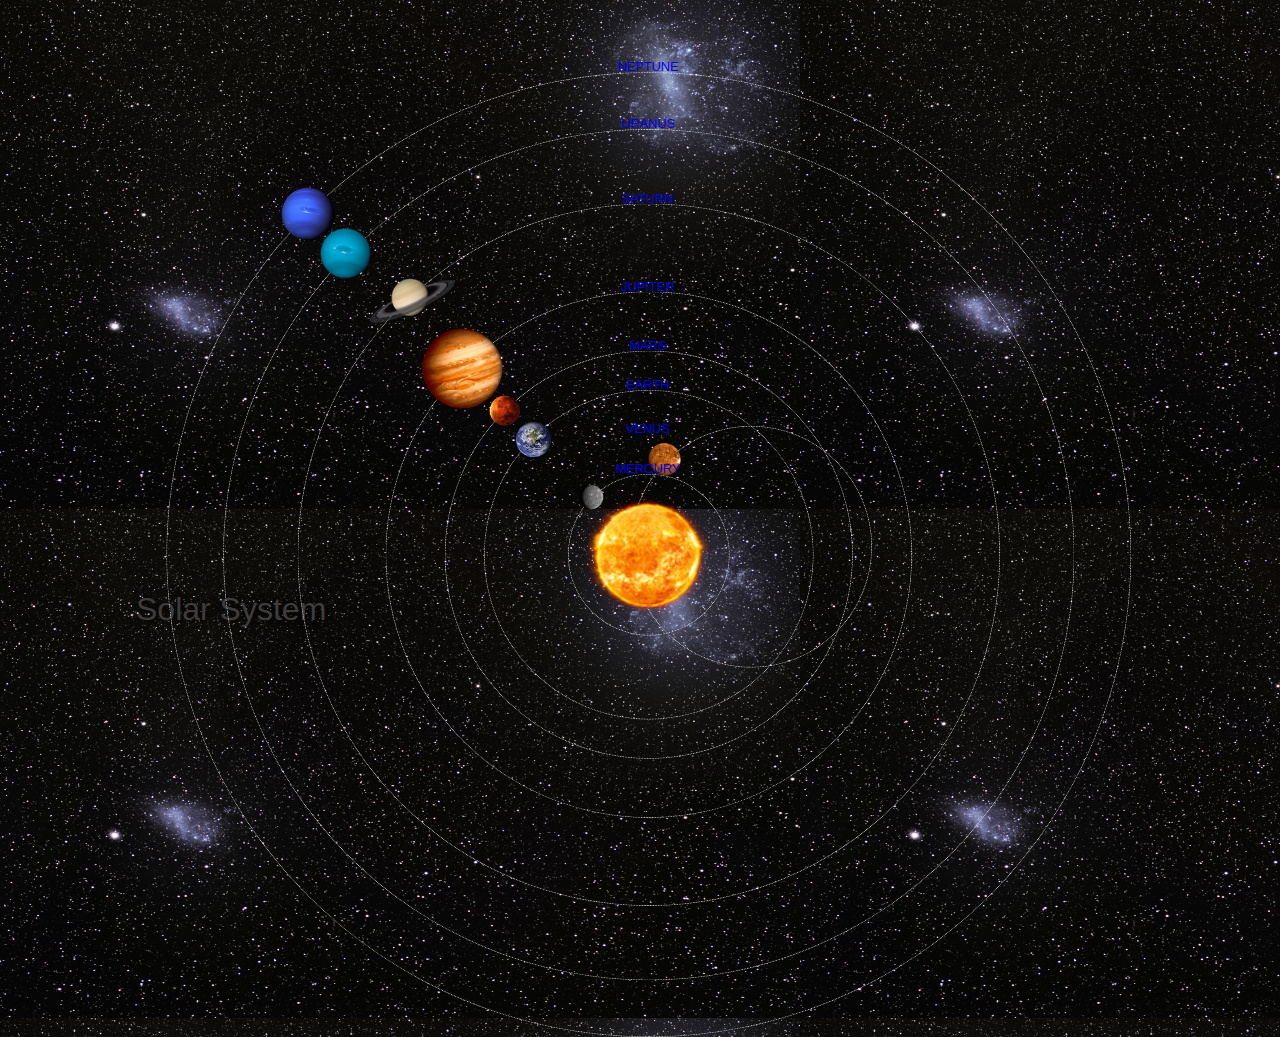
<file: index.html>
<!DOCTYPE html>
<html>
 <head>
     <title>Solar System</title>
     <link rel="stylesheet" href="style.css"/>

 </head>
 <body>
     <div id="container">
         <h1>Solar System</h1>
         <a href="sun.html"><img src="images/sun.png" id="sun"/></a>

         <div id="neptune-orbit">
        <a href="#"><img src="images/neptune.png" id="neptune"/></a>
         </div>
        <div id="neptune-label" class="label-box">
            <a href="neptune.html">NEPTUNE</a>
        </div>

        <div id="uranus-orbit">
            <a href="#"><img src="images/uranus.png" id="uranus"/></a>
             </div>
            <div id="uranus-label" class="label-box">
                <a href="uranus.html">URANUS</a>

        </div>

        <div id="saturn-orbit">
        <a href="#"><img src="images/saturn.png" id="saturn"/></a>
         </div>
        <div id="saturn-label" class="label-box">
            <a href="saturn.html">SATURN</a>
        </div>

 
    <div id="jupiter-orbit">
      <a href="#"><img src="images/jupiter.png" id="jupiter"/></a>
      </div>
      <div id="jupiter-label" class="label-box">
        <a href="jupiter.html">JUPITER</a>

    </div>

    <div id="mars-orbit">
    <a href="#"><img src="images/mars.png" id="mars"/></a>
    </div>
    <div id="mars-label" class="label-box">
      <a href="mars.html">MARS</a>

    </div>

    <div id="earth-orbit">
    <a href="#"><img src="images/earth.png" id="earth"/></a>
    </div>
    <div id="earth-label" class="label-box">
      <a href="earth.htm">EARTH</a>

    </div>

    <div id="venus-orbit">
    <a href="#"><img src="images/venus.png" id="venus"/></a>
    </div>
    <div id="venus-label" class="label-box">
      <a href="venus.html">VENUS</a>

    </div>

    <div id="mercury-orbit">
    <a href="#"><img src="images/mercury.png" id="mercury"/></a>
    </div>
    <div id="mercury-label" class="label-box">
    <a href="mercury.html">MERCURY</a>

    </div>
    </div>

    </body>

    </html>
</file>
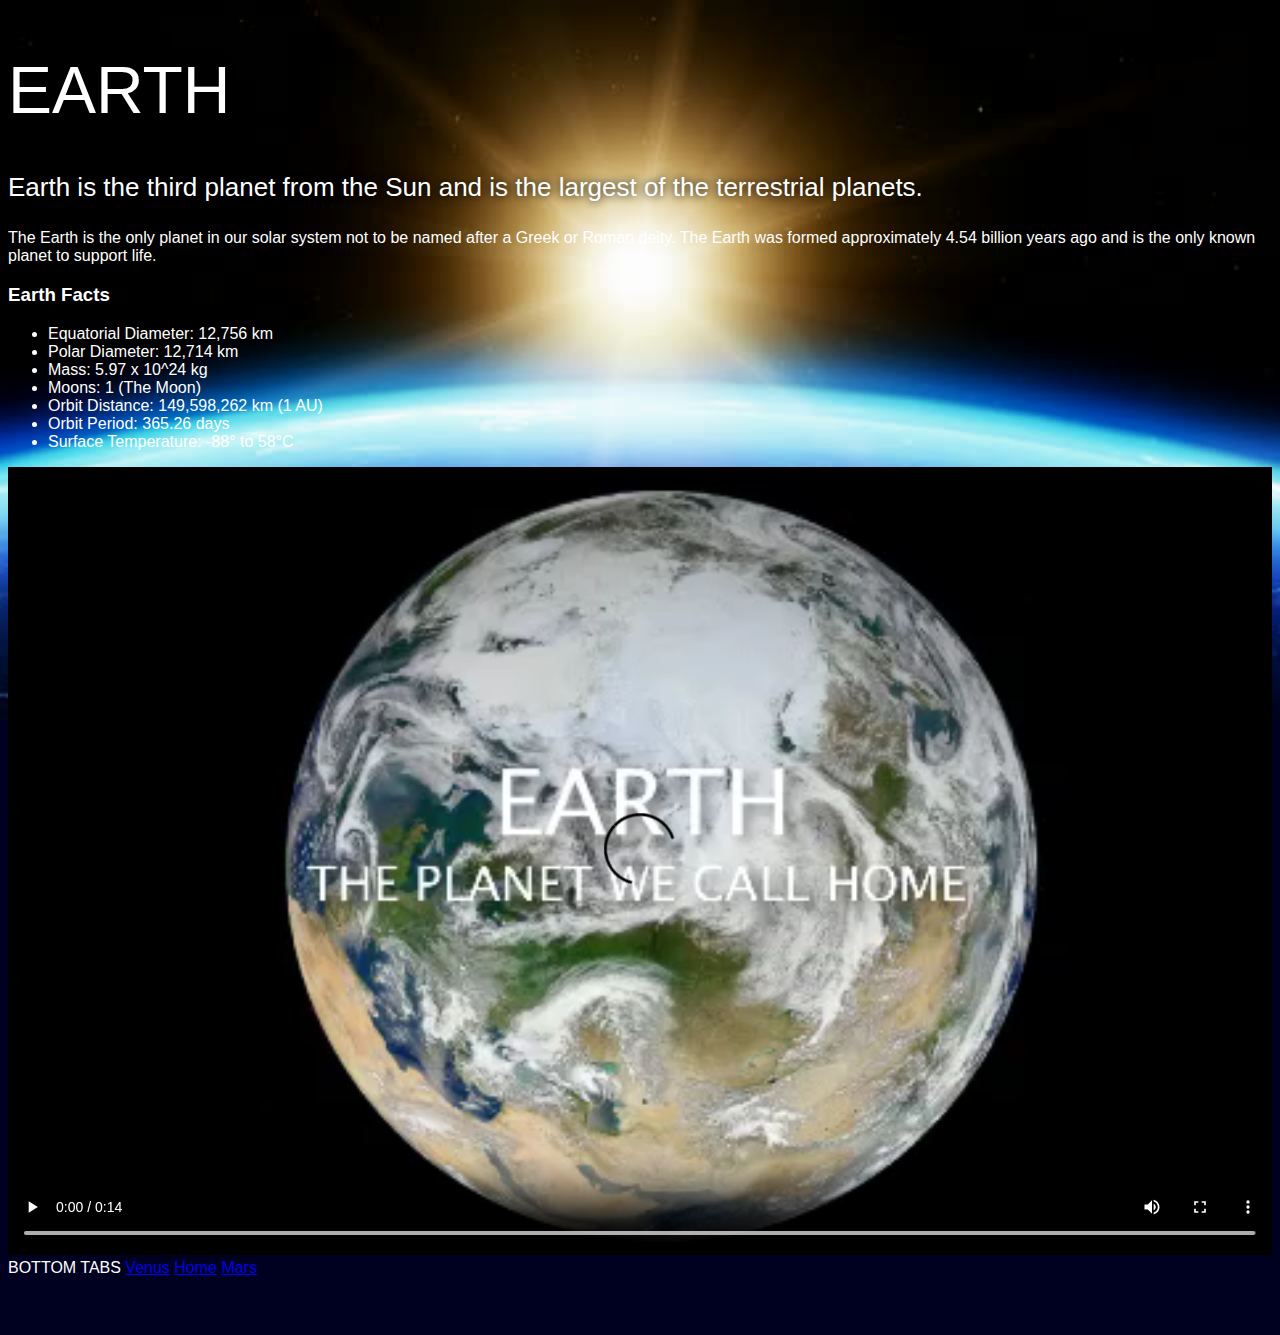
<file: earth.htm>
<!DOCTYPE html>
<html>
<head>
<title>Solar System</title>
<link rel="stylesheet" href="style-pages.css"/>

</head>
<body>

    <div id="main">
        <div id="content">

            <h1>Earth</h1>
                <p class="intro">
                    Earth is the third planet from the Sun and is the largest of the terrestrial planets. 
                </p>             

                <p>
                    The Earth is the only planet in our solar system not to be named after a Greek or Roman deity. The Earth was formed approximately 4.54 billion years ago and is the only known planet to support life.
                </p>

                <h3>Earth Facts</h3>
                <ul>
                    <li>Equatorial Diameter:	12,756 km</li>
                    <li>Polar Diameter:	12,714 km</li>
                    <li>Mass:	5.97 x 10^24 kg</li>
                    <li>Moons:	1 (The Moon)</li>
                    <li>Orbit Distance:	149,598,262 km (1 AU)</li>
                    <li>Orbit Period:	365.26 days</li>
                    <li>Surface Temperature:	-88&deg; to 58&deg;C</li>
                </ul>
                <video id="video" controls>
                    <source src="videos/videos/earth-video.mp4" type="video/mp4">
                </video>

BOTTOM TABS

<a href="venus.html">Venus</a>
<a href="index.html">Home</a>
<a href="mars.html">Mars</a>


</div>
</div>
</body>
</html>
</file>
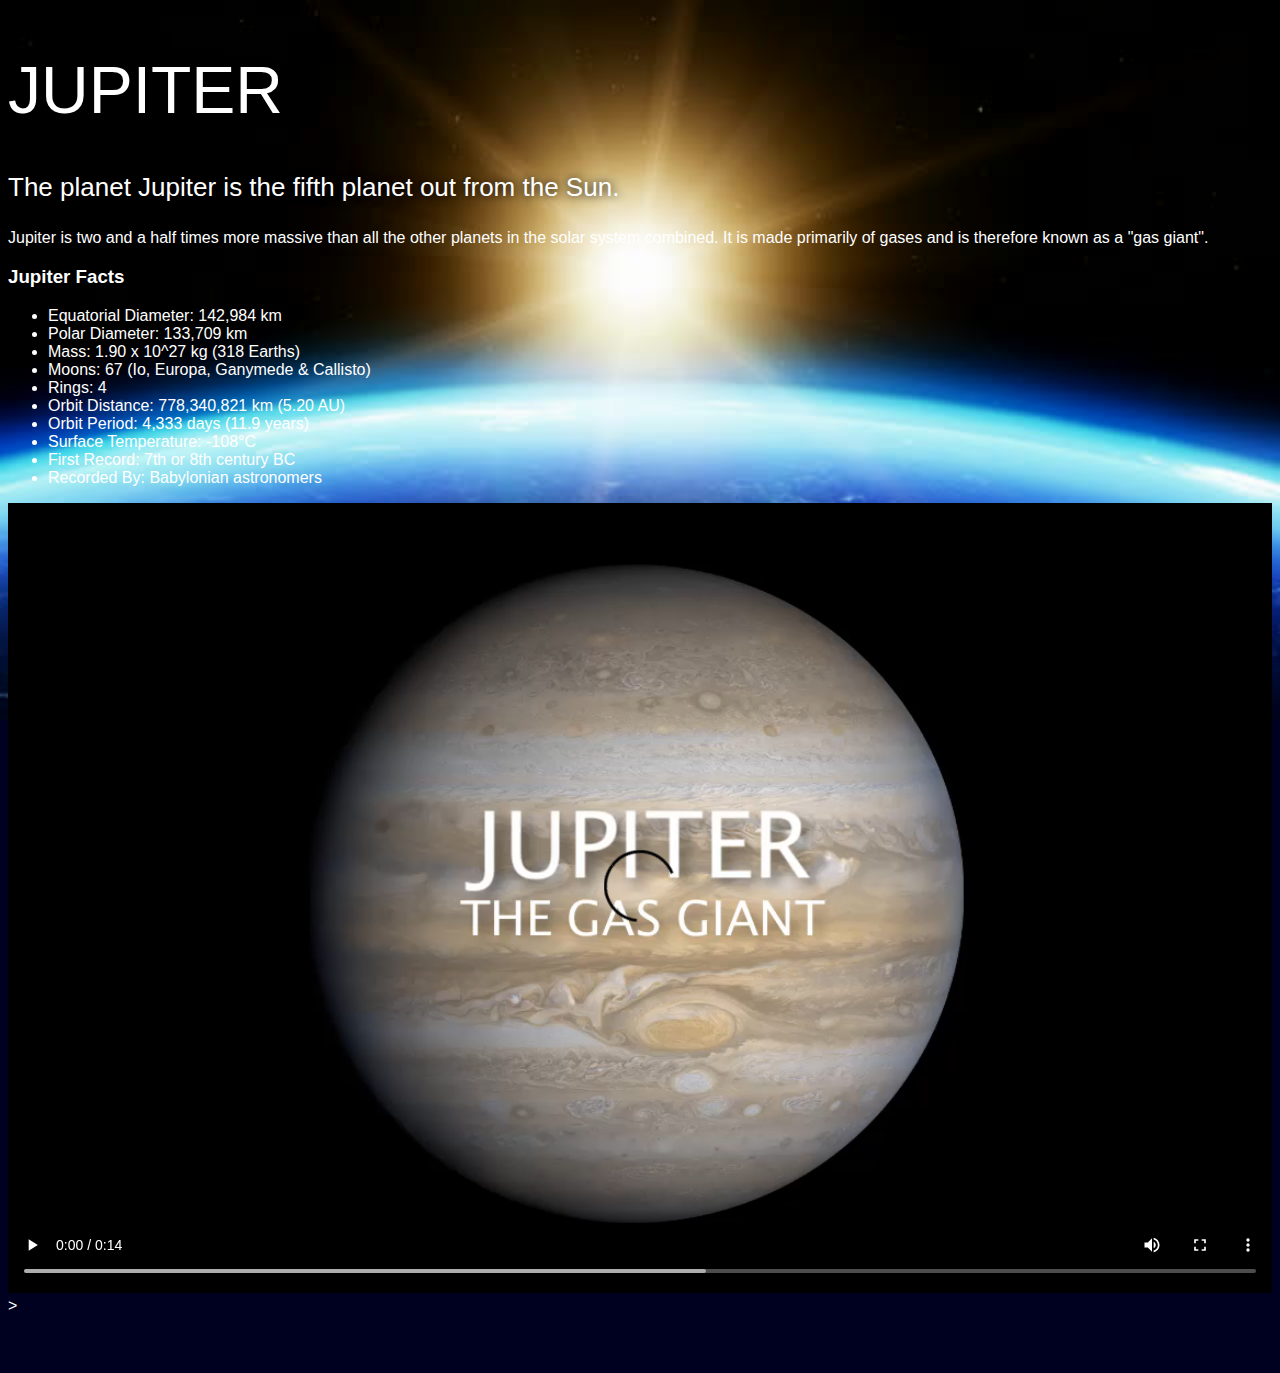
<file: jupiter.html>
<!DOCTYPE html>
<html>
<head>
<title>Solar System</title>
<link rel="stylesheet" href="style-pages.css"/>

</head>
<body>

    <div id="main">
        <div id="content">

            <h1>Jupiter</h1>
                <p class="intro">
                    The planet Jupiter is the fifth planet out from the Sun.
                </p>             

                <p>
                    Jupiter is two and a half times more massive than all the other planets in the solar system combined. It is made primarily of gases and is therefore known as a "gas giant".
                </p>

                <h3>Jupiter Facts</h3>
                <ul>
                    <li>Equatorial Diameter:	142,984 km</li>
                    <li>Polar Diameter:	133,709 km</li>
                    <li>Mass:	1.90 x 10^27 kg (318 Earths)</li>
                    <li>Moons:	67 (Io, Europa, Ganymede & Callisto)</li>
                    <li>Rings:	4</li>
                    <li>Orbit Distance:	778,340,821 km (5.20 AU)</li>
                    <li>Orbit Period:	4,333 days (11.9 years)</li>
                    <li>Surface Temperature:	-108&deg;C</li>
                    <li>First Record:	7th or 8th century BC</li>
                    <li>Recorded By:	Babylonian astronomers</li>
                </ul>
                <video id="video" controls>
                    <source src="videos/videos/jupiter-video.mp4" type="video/mp4">
                </video>



>

</div>
</div>
</body>
</html>
</file>
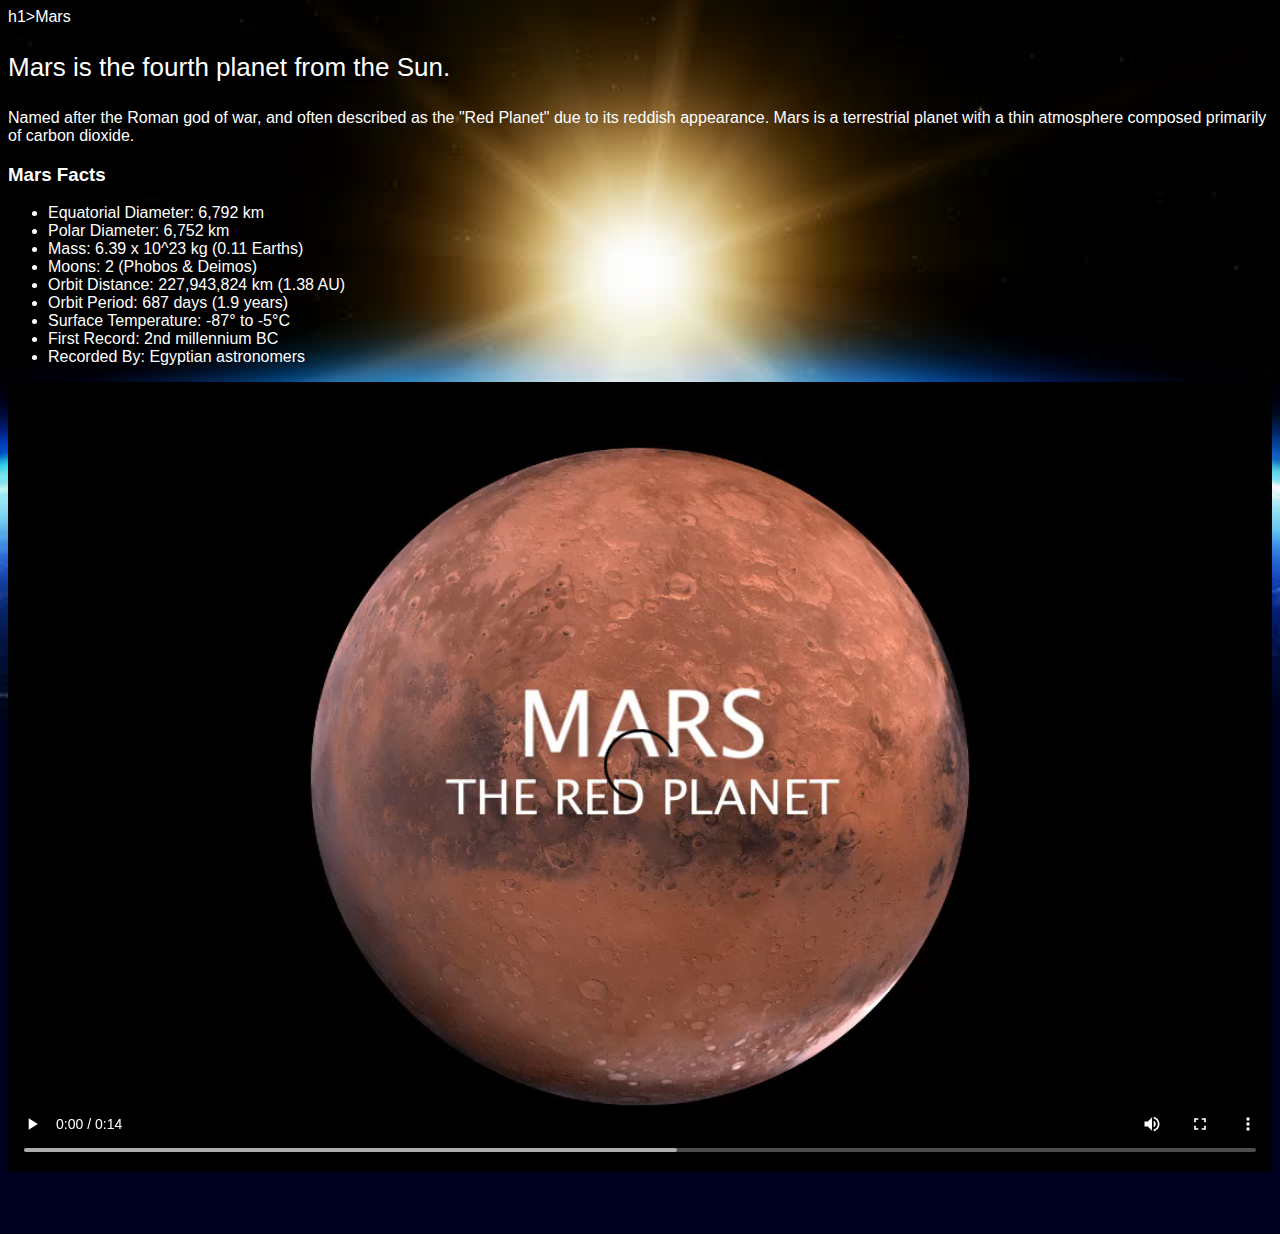
<file: mars.html>
<!DOCTYPE html>
<html>
<head>
<title>Solar System</title>
<link rel="stylesheet" href="style-pages.css"/>

</head>
<body>

    <div id="main">
        <div id="content">

            h1>Mars</h1>
                <p class="intro">
                    Mars is the fourth planet from the Sun.  
                </p>             

                <p>
                    Named after the Roman god of war, and often described as the "Red Planet" due to its reddish appearance. Mars is a terrestrial planet with a thin atmosphere composed primarily of carbon dioxide.
                </p>

                <h3>Mars Facts</h3>
                <ul>
                    <li>Equatorial Diameter:	6,792 km</li>
                    <li>Polar Diameter:	6,752 km</li>
                    <li>Mass:	6.39 x 10^23 kg (0.11 Earths)</li>
                    <li>Moons:	2 (Phobos & Deimos)</li>
                    <li>Orbit Distance:	227,943,824 km (1.38 AU)</li>
                    <li>Orbit Period:	687 days (1.9 years)</li>
                    <li>Surface Temperature:	-87&deg; to -5&deg;C</li>
                    <li>First Record:	2nd millennium BC</li>
                    <li>Recorded By:	Egyptian astronomers</li>
                </ul>
                <video id="video" controls>
                    <source src="videos/videos/mars-video.mp4" type="video/mp4">
                </video>


</div>
</div>
</body>
</html>
</file>
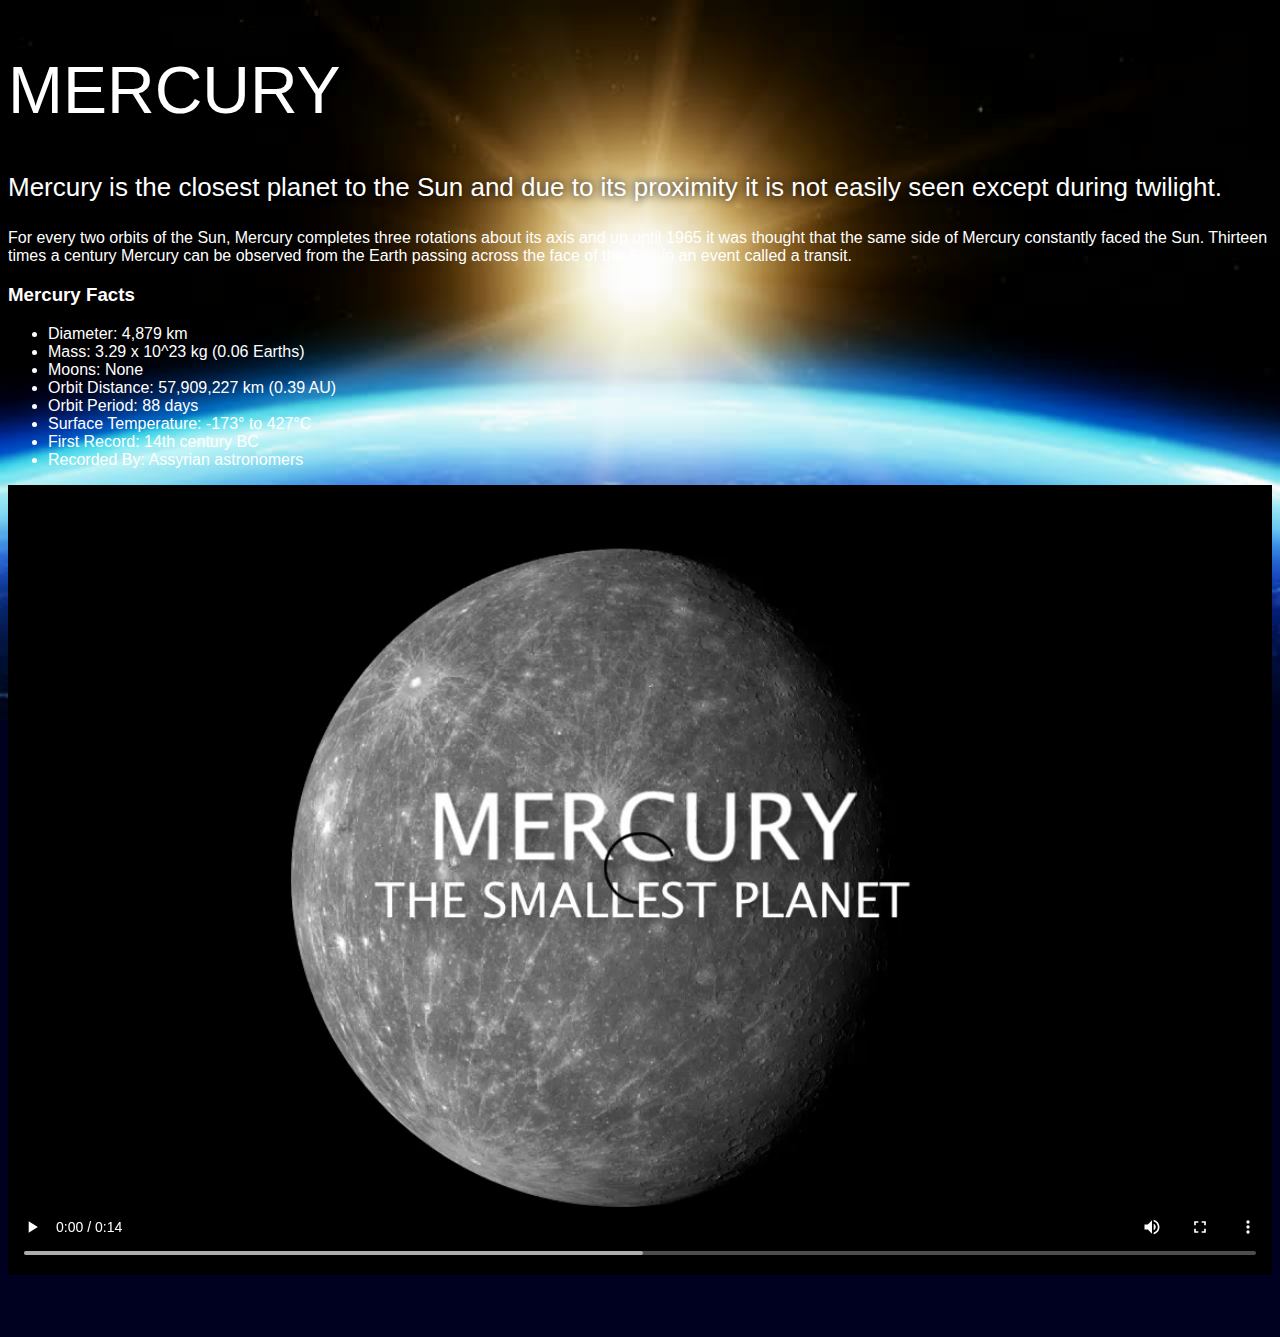
<file: mercury.html>
<!DOCTYPE html>
<html>
<head>
<title>Solar System</title>
<link rel="stylesheet" href="style-pages.css"/>

</head>
<body>

    <div id="main">
        <div id="content">

            <h1>Mercury</h1>
                <p class="intro">
                    Mercury is the closest planet to the Sun and due to its proximity it is not easily seen except during twilight. 
                </p>             

                <p>
                    For every two orbits of the Sun, Mercury completes three rotations about its axis and up until 1965 it was thought that the same side of Mercury constantly faced the Sun. Thirteen times a century Mercury can be observed from the Earth passing across the face of the Sun in an event called a transit.
                </p>

                <h3>Mercury Facts</h3>
                <ul>
                    <li>Diameter:	4,879 km</li>
                    <li>Mass:	3.29 x 10^23 kg (0.06 Earths)</li>
                    <li>Moons:	None</li>
                    <li>Orbit Distance:	57,909,227 km (0.39 AU)</li>
                    <li>Orbit Period:	88 days</li>
                    <li>Surface Temperature:	-173&deg; to 427&deg;C</li>
                    <li>First Record:	14th century BC</li>
                    <li>Recorded By:	Assyrian astronomers</li>
                </ul>
                <video id="video" controls>
                    <source src="videos/videos/mercury-video.mp4" type="video/mp4">
                </video>



</div>
</div>
</body>
</html>
</file>
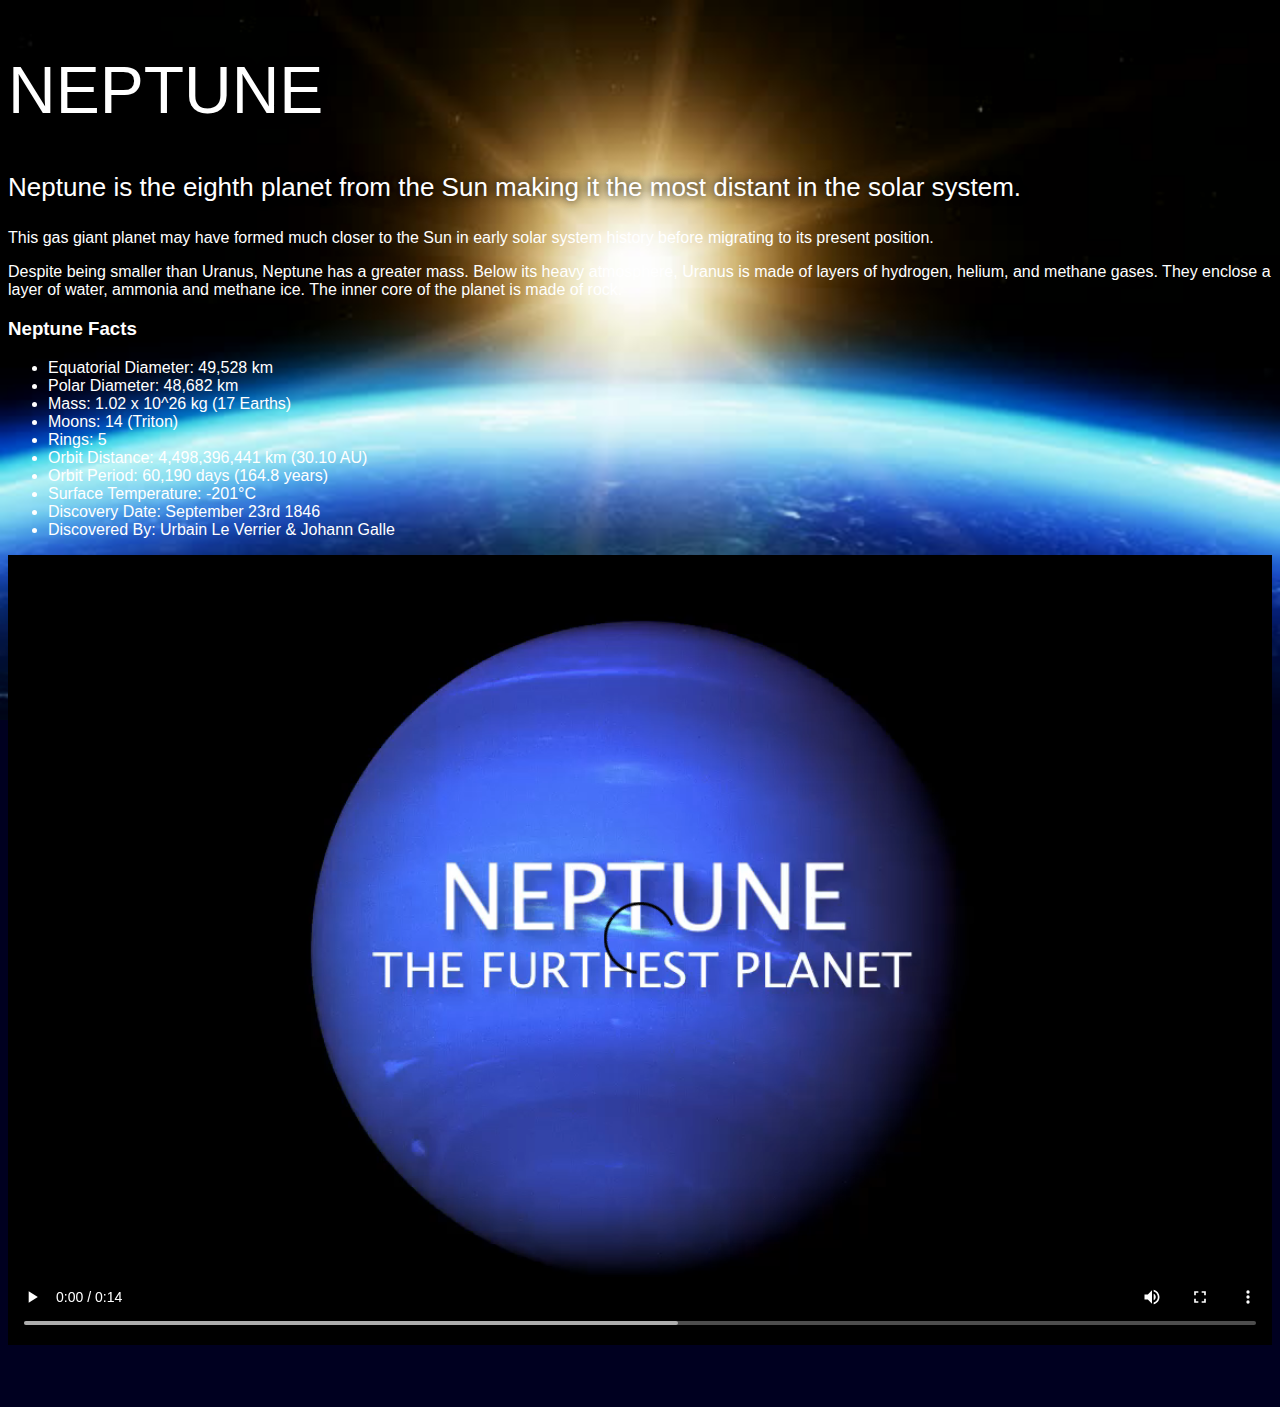
<file: neptune.html>
<!DOCTYPE html>
<html>
<head>
<title>Solar System</title>
<link rel="stylesheet" href="style-pages.css"/>

</head>
<body>

    <div id="main">
        <div id="content">

            <h1>Neptune</h1>
                <p class="intro">
                    Neptune is the eighth planet from the Sun making it the most distant in the solar system. 
                </p>             
                <p>
                    This gas giant planet may have formed much closer to the Sun in early solar system history before migrating to its present position.</p>

                <p>Despite being smaller than Uranus, Neptune has a greater mass. Below its heavy atmosphere, Uranus is made of layers of hydrogen, helium, and methane gases. They enclose a layer of water, ammonia and methane ice. The inner core of the planet is made of rock.</p>

                <h3>Neptune Facts</h3>
                <ul>
                    <li>Equatorial Diameter:	49,528 km</li>
                    <li>Polar Diameter:	48,682 km</li>
                    <li>Mass:	1.02 x 10^26 kg (17 Earths)</li>
                    <li>Moons:	14 (Triton)</li>
                    <li>Rings:	5</li>
                    <li>Orbit Distance:	4,498,396,441 km (30.10 AU)</li>
                    <li>Orbit Period:	60,190 days (164.8 years)</li>
                    <li>Surface Temperature:	-201&deg;C</li>
                    <li>Discovery Date:	September 23rd 1846</li>
                    <li>Discovered By:	Urbain Le Verrier & Johann Galle</li>
                </ul>

                <video id="video" controls>
                    <source src="videos/videos/neptune-video.mp4" type="video/mp4">
                </video>


</div>
</div>
</body>
</html>
</file>
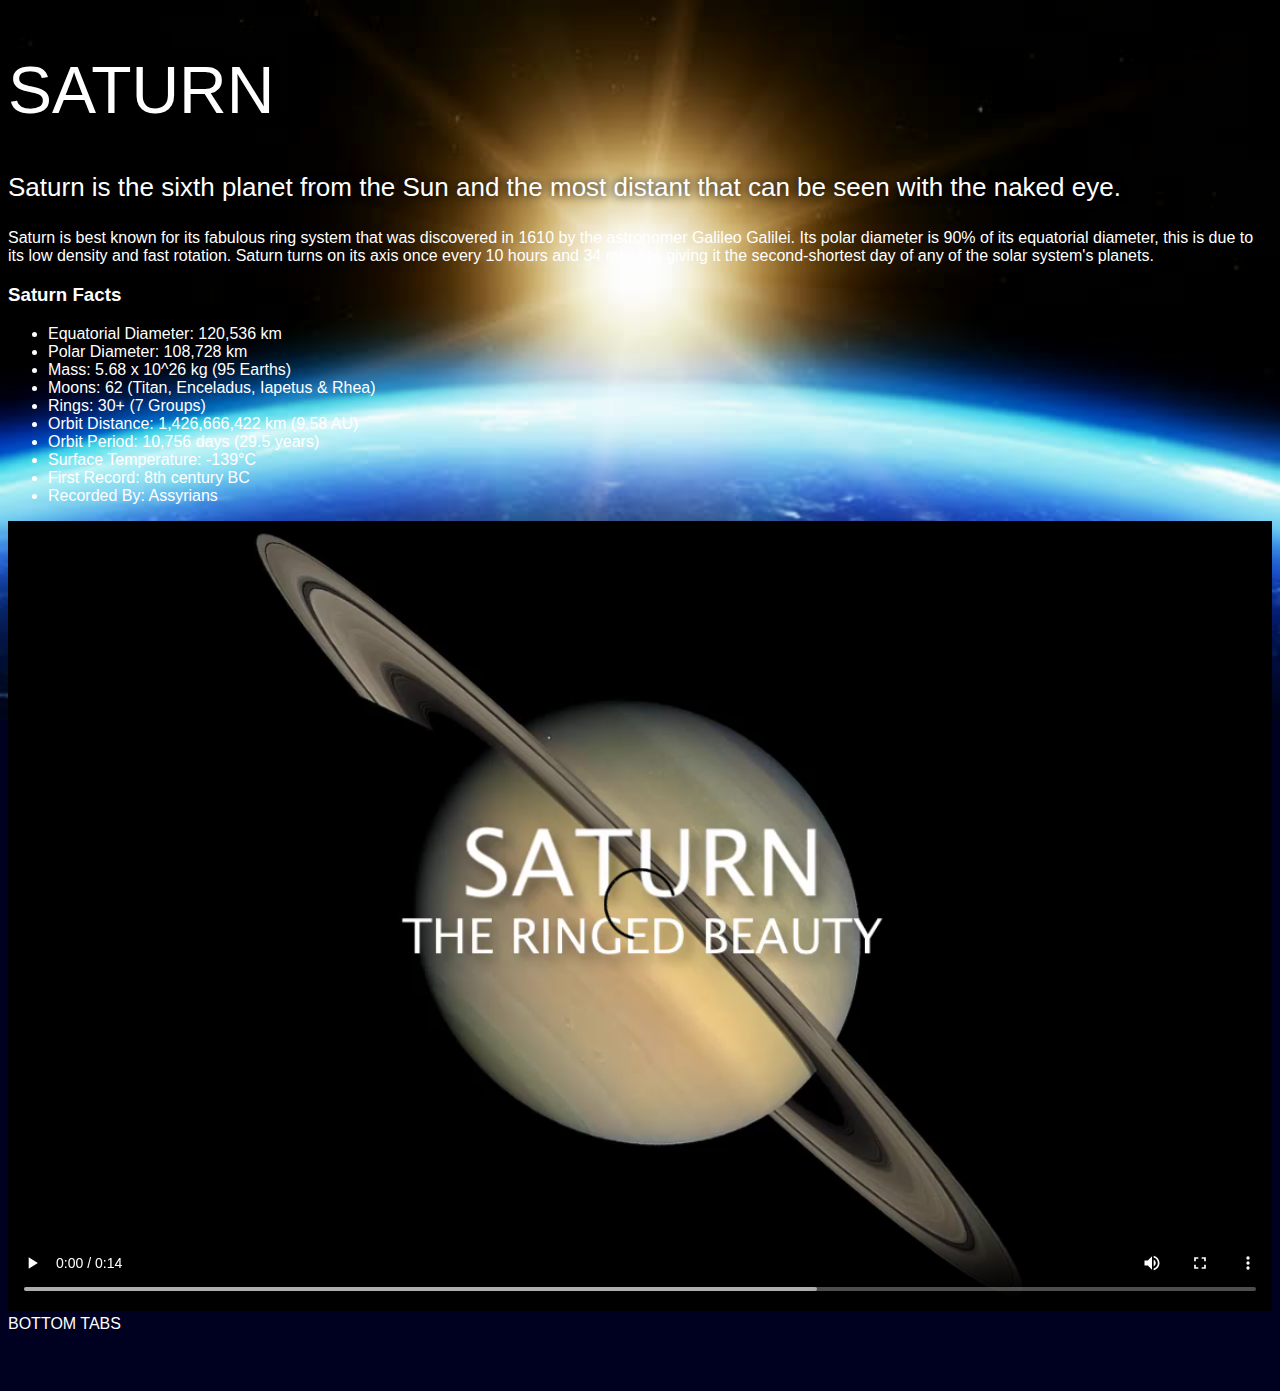
<file: saturn.html>
<!DOCTYPE html>
<html>
<head>
<title>Solar System</title>
<link rel="stylesheet" href="style-pages.css"/>

</head>
<body>

    <div id="main">
        <div id="content">

            
<h1>Saturn</h1>
<p class="intro">
    Saturn is the sixth planet from the Sun and the most distant that can be seen with the naked eye.
</p>             

<p>
    Saturn is best known for its fabulous ring system that was discovered in 1610 by the astronomer Galileo Galilei. Its polar diameter is 90% of its equatorial diameter, this is due to its low density and fast rotation. Saturn turns on its axis once every 10 hours and 34 minutes giving it the second-shortest day of any of the solar system's planets.
</p>

<h3>Saturn Facts</h3>
<ul>
    <li>Equatorial Diameter:	120,536 km</li>
    <li>Polar Diameter:	108,728 km</li>
    <li>Mass:	5.68 x 10^26 kg (95 Earths)</li>
    <li>Moons:	62 (Titan, Enceladus, Iapetus & Rhea)</li>
    <li>Rings:	30+ (7 Groups)</li>
    <li>Orbit Distance:	1,426,666,422 km (9.58 AU)</li>
    <li>Orbit Period:	10,756 days (29.5 years)</li>
    <li>Surface Temperature:	-139&deg;C</li>
    <li>First Record:	8th century BC</li>
    <li>Recorded By:	Assyrians</li>
</ul>
<video id="video" controls>
    <source src="videos/videos/saturn-video.mp4" type="video/mp4">
</video>
BOTTOM TABS



</div>
</div>
</body>
</html>
</file>
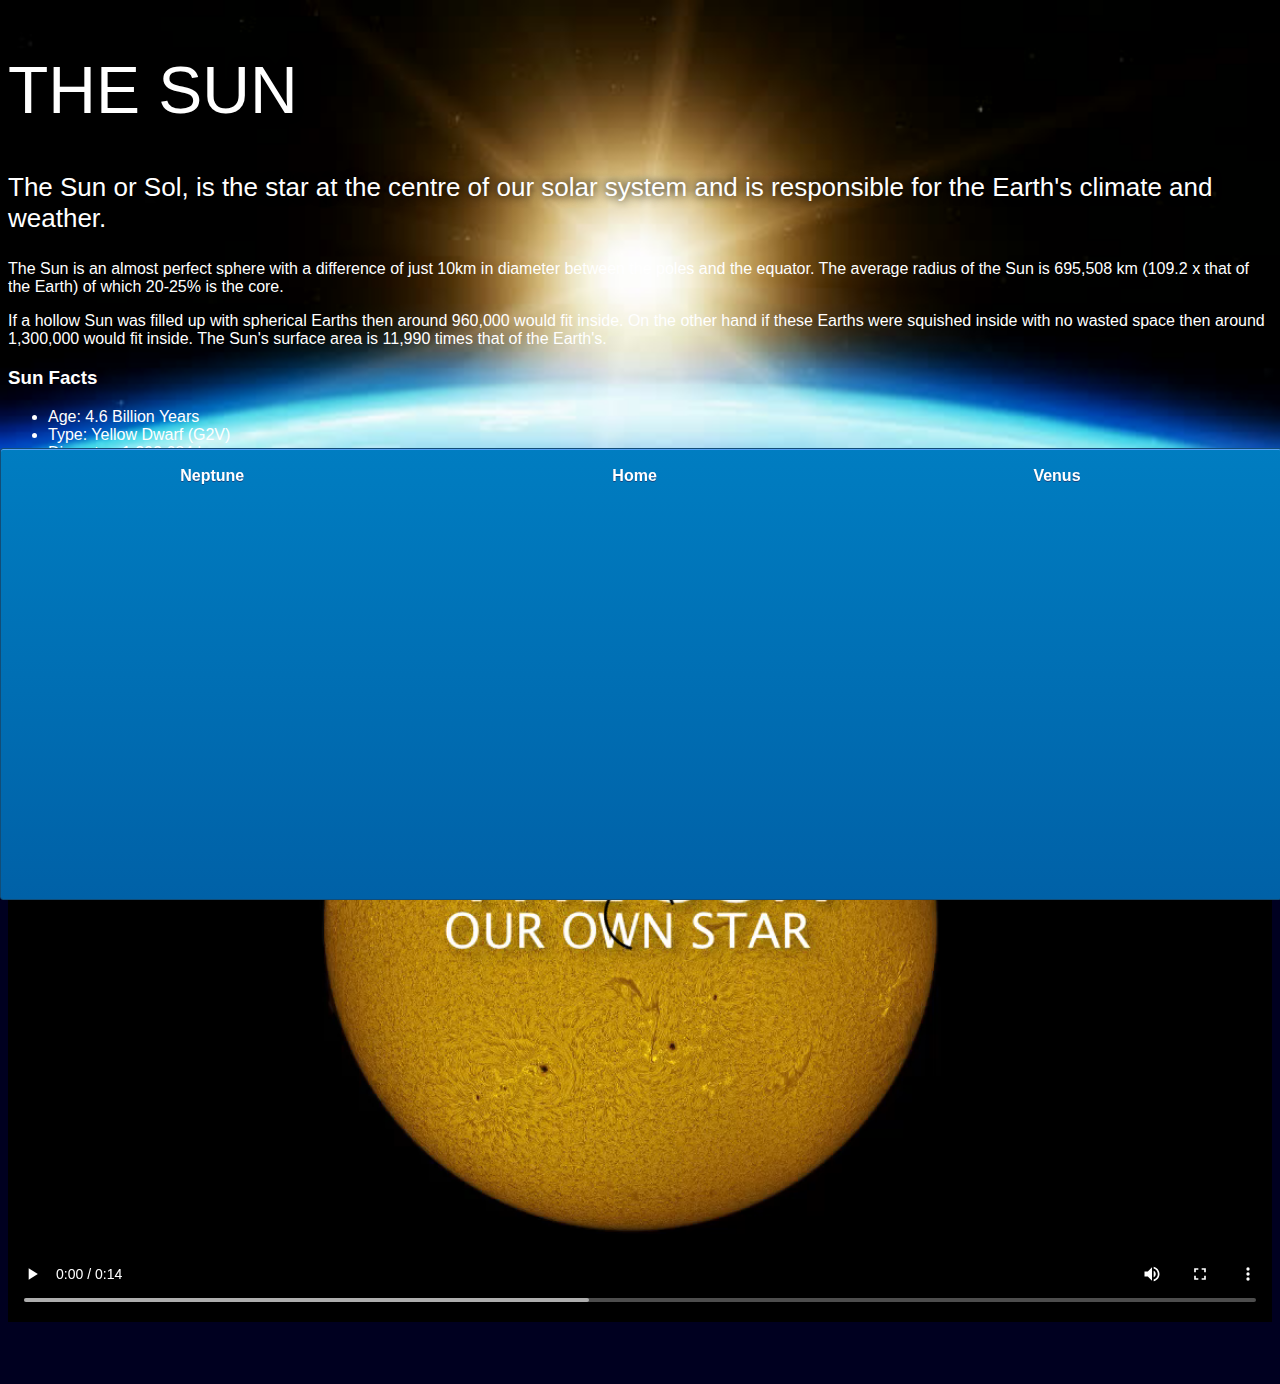
<file: sun.html>
<!DOCTYPE html>
<html>
<head>
<title>Solar System</title>
<link rel="stylesheet" href="style-pages.css"/>

</head>
<body>

    <div id="main">
        <div id="content">
            <h1>The Sun</h1>
            <p class="intro">
                The Sun or Sol, is the star at the centre of our solar system and is responsible for the Earth's climate and weather. 
            </p>             

            <p>
                The Sun is an almost perfect sphere with a difference of just 10km in diameter between the poles and the equator. The average radius of the Sun is 695,508 km (109.2 x that of the Earth) of which 20-25% is the core.
            </p>
            <p>
                If a hollow Sun was filled up with spherical Earths then around 960,000 would fit inside. On the other hand if these Earths were squished inside with no wasted space then around 1,300,000 would fit inside. The Sun's surface area is 11,990 times that of the Earth's.
            </p>

            <h3>Sun Facts</h3>
            <ul>
                <li>Age:	4.6 Billion Years</li>
                <li>Type:	Yellow Dwarf (G2V)</li>
                <li>Diameter:	1,392,684 km</li>
                <li>Equatorial Circumference	4,370,005.6 km</li>
                <li>Mass:	1.99 x 10^30 kg (333,060 Earths)</li>
                <li>Surface Temperature:	5,500°C</li>
            </ul>

            <video id="video"controls>
                <source src= "videos/videos/sun-video.mp4" type="video/mp4">
            </video>

        </div>

        <div id="tabs-bottom">
            <a href="neptune.html">Neptune</a>
            <a href="index.html">Home</a>
            <a href="venus.html">Venus</a>

        </div>
</div>
</body>
</html>
</file>
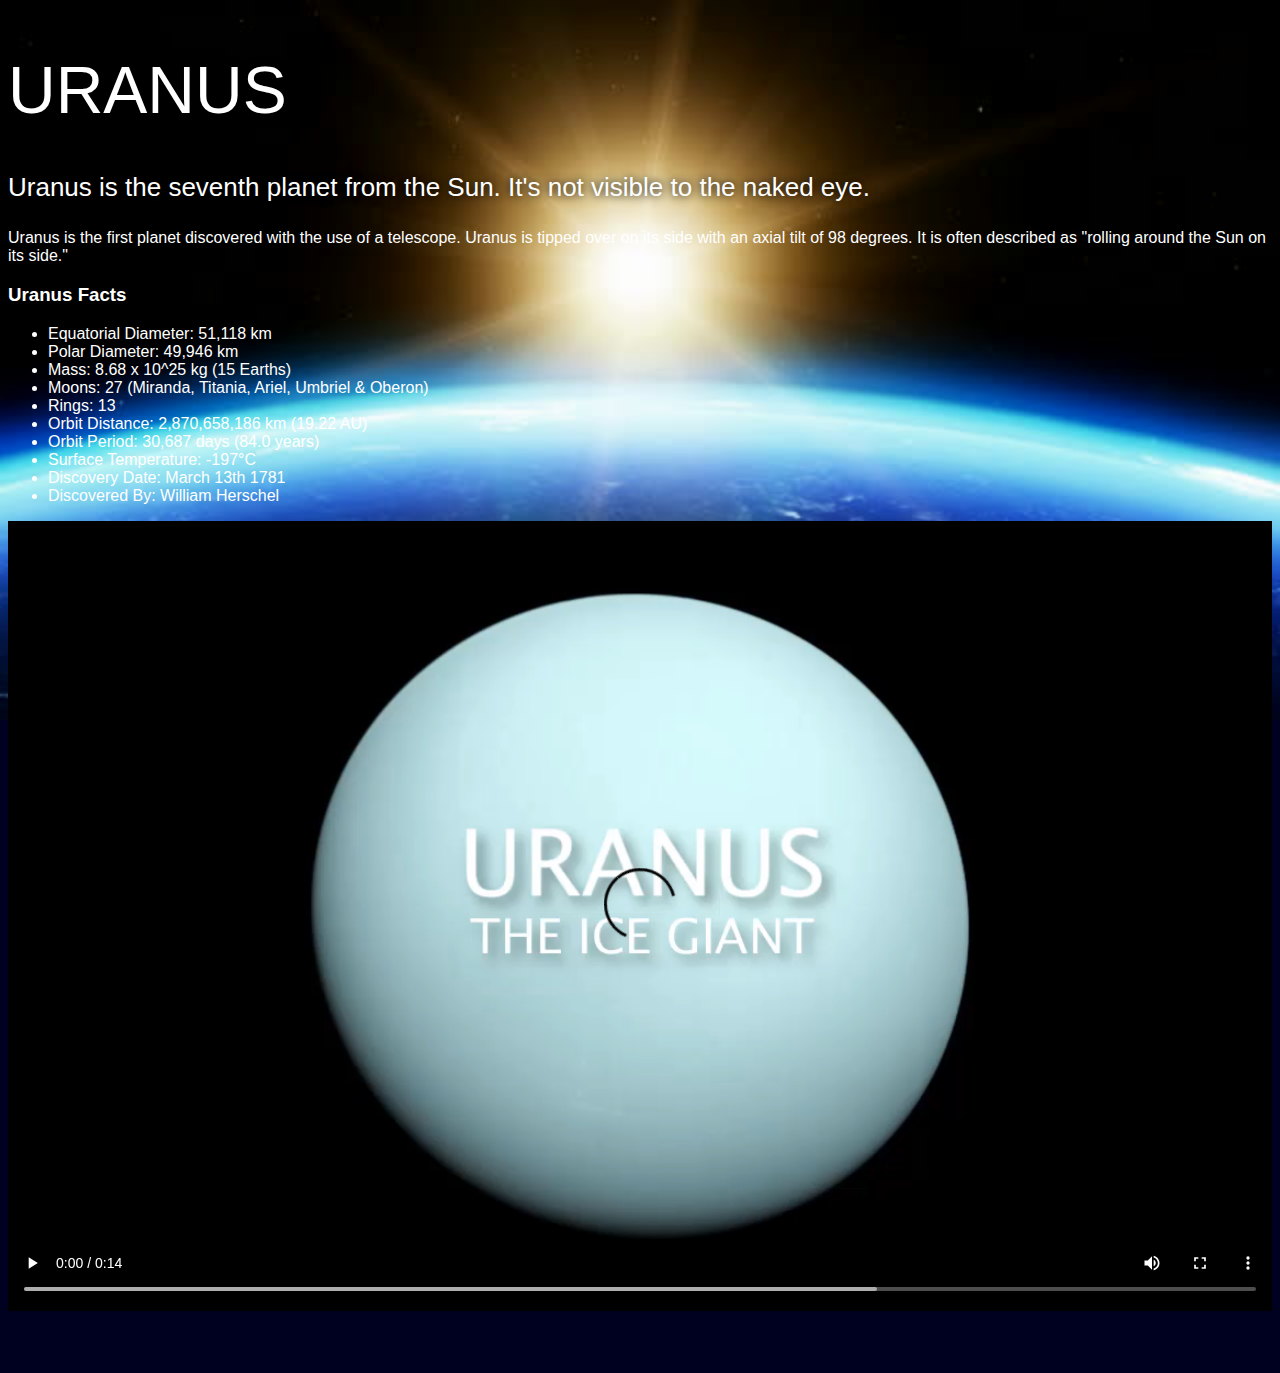
<file: uranus.html>
<!DOCTYPE html>
<html>
<head>
<title>Solar System</title>
<link rel="stylesheet" href="style-pages.css"/>

</head>
<body>

    <div id="main">
        <div id="content">

            
<h1>Uranus</h1>
<p class="intro">
    Uranus is the seventh planet from the Sun. It's not visible to the naked eye.
</p>             

<p>
    Uranus is the first planet discovered with the use of a telescope. Uranus is tipped over on its side with an axial tilt of 98 degrees. It is often described as "rolling around the Sun on its side."
</p>

<h3>Uranus Facts</h3>
<ul>
    <li>Equatorial Diameter:	51,118 km</li>
    <li>Polar Diameter:	49,946 km</li>
    <li>Mass:	8.68 x 10^25 kg (15 Earths)</li>
    <li>Moons:	27 (Miranda, Titania, Ariel, Umbriel & Oberon)</li>
    <li>Rings:	13</li>
    <li>Orbit Distance:	2,870,658,186 km (19.22 AU)</li>
    <li>Orbit Period:	30,687 days (84.0 years)</li>
    <li>Surface Temperature:	-197&deg;C</li>
    <li>Discovery Date:	March 13th 1781</li>
    <li>Discovered By:	William Herschel</li>
</ul>
<video id="video" controls>
    <source src="videos/videos/uranus-video.mp4" type="video/mp4">
</video>



</div>
</div>
</body>
</html>
</file>
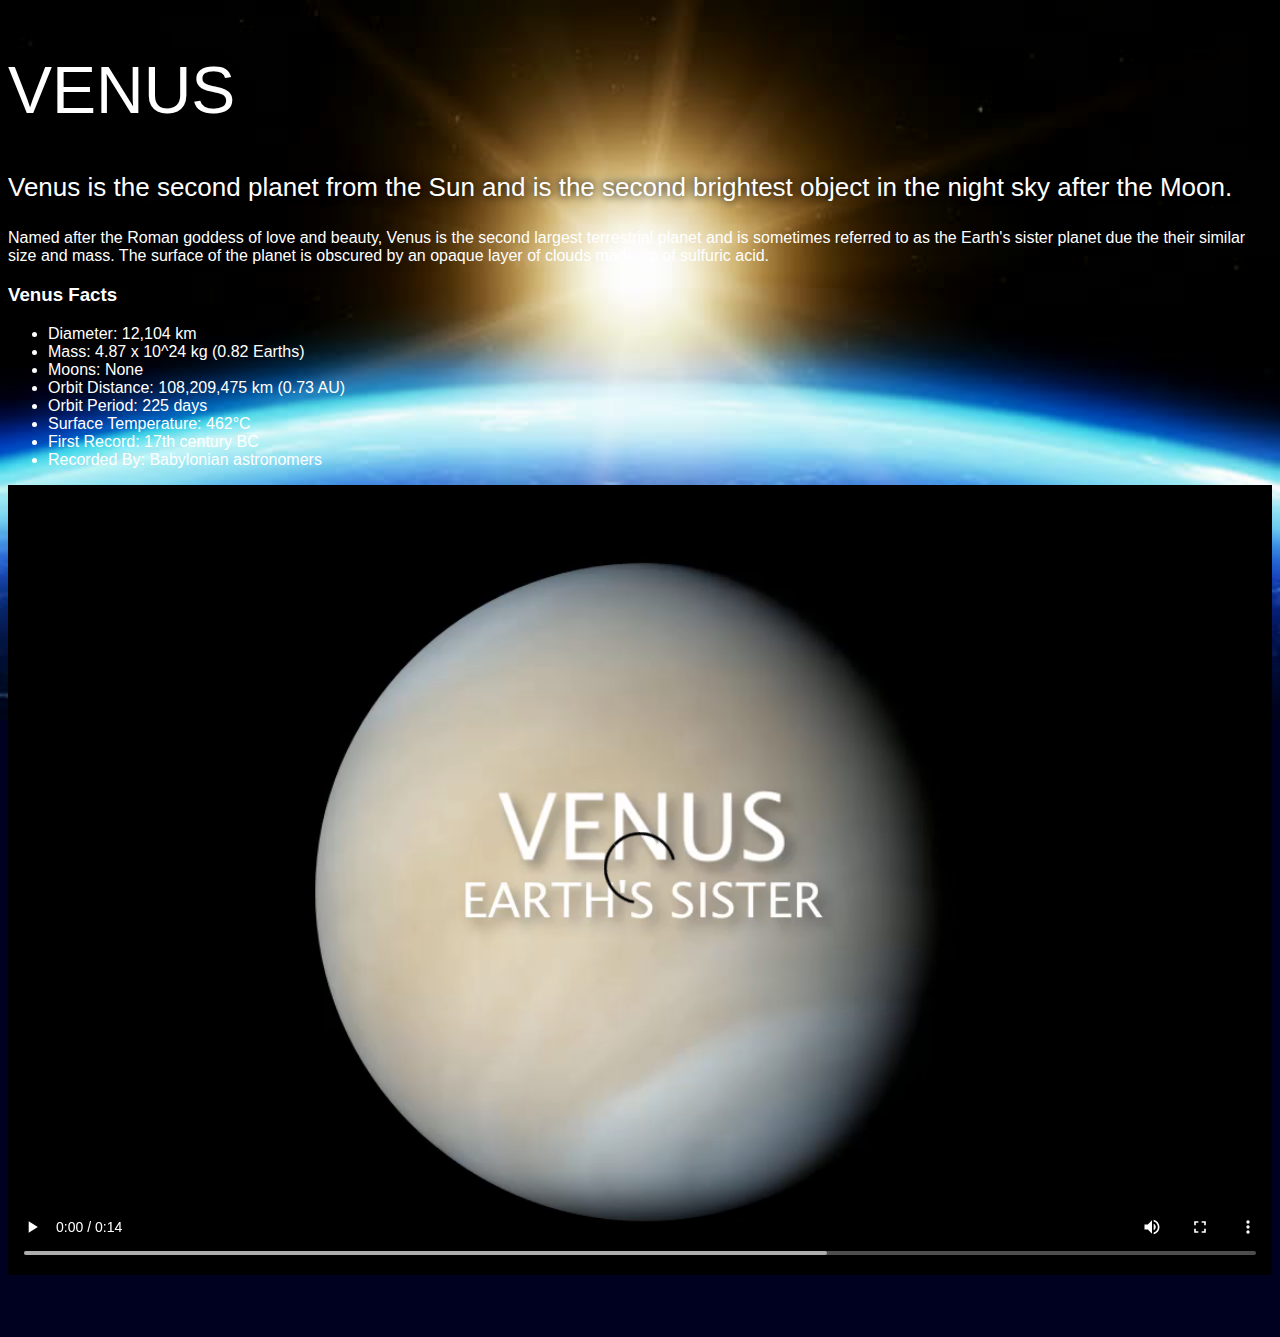
<file: venus.html>
<!DOCTYPE html>
<html>
<head>
<title>Solar System</title>
<link rel="stylesheet" href="style-pages.css"/>

</head>
<body>

    <div id="main">
        <div id="content">

            <h1>Venus</h1>
                <p class="intro">
                    Venus is the second planet from the Sun and is the second brightest object in the night sky after the Moon. 
                </p>             

                <p>
                    Named after the Roman goddess of love and beauty, Venus is the second largest terrestrial planet and is sometimes referred to as the Earth's sister planet due the their similar size and mass. The surface of the planet is obscured by an opaque layer of clouds made up of sulfuric acid.
                </p>

                <h3>Venus Facts</h3>
                <ul>
                    <li>Diameter:	12,104 km</li>
                    <li>Mass:	4.87 x 10^24 kg (0.82 Earths)</li>
                    <li>Moons:	None</li>
                    <li>Orbit Distance:	108,209,475 km (0.73 AU)</li>
                    <li>Orbit Period:	225 days</li>
                    <li>Surface Temperature:	462&deg;C</li>
                    <li>First Record:	17th century BC</li>
                    <li>Recorded By:	Babylonian astronomers</li>
                </ul>
                <video id="video" controls>
                    <source src="videos/videos/venus-video.mp4" type="video/mp4">
                </video>



</div>
</div>
</body>
</html>
</file>
<file: style.css>
body{
    width: 100%;
    height: 100%;
    background: url('images/space.png');
    overflow: hidden;
}

h1{
    font-family: sans-serif;
    font-weight: 100;
    font-size: 40px;
    text-shadow: 0 0 10px #000000;
    color: rgb(63, 60, 60);
}

/*===================SUN====================*/

#sun{
    position: absolute;
    z-index: 1000;
    width: 160px;
    bottom: 10px;
    left: 50%;
    margin-left: -80px;
}

/*===================NEPTUNE====================*/

#neptune{
    width: 66px;
    height: 66px;
    margin: 143px;
    z-index: 1000;
    animation: spin-right 8s linear infinite;
    -webkit-animation: spin-right 8s linear infinite; 
}

#neptune-orbit{
     position: absolute;
     width: 1204px;
     height: 1204px;
     bottom: -512px;
     left: 50%;
     margin-left: -602px;
     border: 1px dotted white;
     border-radius: 50%;
     animation: spin-left 14s linear infinite;
     -webkit-animation: spin-left 14s linear infinite;

}

#neptune-label{
    bottom: 692px;
}


/*===================URANUS====================*/

#uranus{
    width: 66px;
    height: 66px;
    margin: 120px;
    z-index: 1000;
    animation: spin-right 8s linear infinite;
    -webkit-animation: spin-right 8s linear infinite; 
}

#uranus-orbit{
     position: absolute;
     width: 1062px;
     height: 1062px;
     bottom: -441px;
     left: 50%;
     margin-left: -531px;
     border: 1px dotted white;
     border-radius: 50%;
     animation: spin-left 15s linear infinite;
     -webkit-animation: spin-left 15s linear infinite;

}

#uranus-label{
    bottom: 620px;
}


/*===================SATURN====================*/

#saturn{
    width: 110px;
    margin: 85px;
    z-index: 1000;
    animation: spin-right 13s linear infinite;
    -webkit-animation: spin-right 13s linear infinite; 
}

#saturn-orbit{
     position: absolute;
     width: 876px;
     height: 876px;
     bottom: -348px;
     left: 50%;
     margin-left: -438px;
     border: 1px dotted white;
     border-radius: 50%;
     animation: spin-left 13s linear infinite;
     -webkit-animation: spin-left 13s linear infinite;

}

#saturn-label{
    bottom: 527px;
}

/*===================JUPITER====================*/

#jupiter{
    width: 100px;
    height: 100px;
    margin: 45px;
    z-index: 1000;
    animation: spin-right 10s linear infinite;
    -webkit-animation: spin-right 10s linear infinite; 
}

#jupiter-orbit{
     position: absolute;
     width: 656px;
     height: 656px;
     bottom: -238px;
     left: 50%;
     margin-left: -328px;
     border: 1px dotted white;
     border-radius: 50%;
     animation: spin-left 10s linear infinite;
     -webkit-animation: spin-left 10s linear infinite;

}

#jupiter-label{
    bottom: 417px;
}


/*===================MARS====================*/

#mars{
    width: 38px;
    height: 38px;
    margin: 55px;
    z-index: 1000;
    animation: spin-right 3s linear infinite;
    -webkit-animation: spin-right 3s linear infinite; 
}

#mars-orbit{
     position: absolute;
     width: 508px;
     height: 508px;
     bottom: -164px;
     left: 50%;
     margin-left: -254px;
     border: 1px dotted white;
     border-radius: 50%;
     animation: spin-left 4s linear infinite;
     -webkit-animation: spin-left 4s linear infinite;

}

#mars-label{
    bottom: 343px;
}


/*===================EARTH====================*/

#earth{
    width: 50px;
    height: 50px;
    margin: 36px;
    z-index: 1000;
    animation: spin-right 3s linear infinite;
    -webkit-animation: spin-right 3s linear infinite; 
}

#earth-orbit{
     position: absolute;
     width: 410px;
     height: 410px;
     bottom: -115px;
     left: 50%;
     margin-left: -205px;
     border: 1px dotted white;
     border-radius: 50%;
     animation: spin-left 5s linear infinite;
     -webkit-animation: spin-left 5s linear infinite;

}

#earth-label{
    bottom: 294px;
}


/*===================VENUS====================*/

#venus{
    width: 50px;
    height: 50px;
    margin: 16px;
    z-index: 1000;
    
}

#venus-orbit{
     position: absolute;
     width: 300px;
     height: 300px;
     bottom: -50px;
     left: 60%;
     margin-left: -150px;
     border: 1px dotted white;
     border-radius: 50%;
     animation: spin-left 4s linear infinite;
     -webkit-animation: spin-left 4s linear infinite;

}

#venus-label{
    bottom: 239px;
}

/*==================== MERCURY ====================*/

#mercury {
    width: 40px;
    height: 40px;
    margin: 8px;
    z-index: 1000;
}


#mercury-orbit {
    position: absolute;
    z-index: 1;
    width: 200px;
    height: 200px;
    bottom: -10px;
    left: 50%;
    margin-left: -100px;
    border: 1px dotted white;
    border-radius: 50%;
    animation: spin-left 2s linear infinite;
    -webkit-animation: spin-left 2s linear infinite;
}

#mercury-label{
    bottom: 189px;
}








/*===================PLEASE REMOVE====================*/

#container{
    transform: scale(0.8,0.8) translate(0, 700px);
}

/*===================LABEL BOX====================*/

.label-box{
    position: absolute;
    width: 150px;
    left: 50%;
    margin-left: -75px;
    text-align: center;
    color: white;
    font-weight: 100;
    font-family: sans-serif;
}

.label-box a{
    text-decoration: none;
    padding: 0;
    margin: 0;

}

.label-box a:visited{
    color: white;
}

/*===================ANIMATION====================*/

@keyframes spin-left{
    100%{
        transform: rotate(-360deg);
        -webkit-transform: rotate(-360deg);
    }
}

@keyframes spin-right{
    100%{
        transform: rotate(360deg);
        -webkit-transform: rotate(360deg);

    }
}
</file>
<file: style-pages.css>
body{
    margin: 0;
    padding: 0;
    width: 100;
    background-color: #000020;
    font-family: sans-serif;
    background-image: url('images/earth-sunrise.jpg');
    background-repeat: no-repeat;
    background-size: 100%;
    color: #ffffff;

}



h1{
    font-weight: 100;
    font-size: 66px;
    text-shadow: 0 0 10px #000000;
    text-transform: uppercase;

}

p.intro{
    font-size: 26px;
    font-weight: 200;
    text-shadow: 0 0 10px #000000;

}

#content{
    margin-bottom: 50px;
    padding: 8px;

}

#video{
    width: 100%;
}

/*==================== BOTTOM TABS ====================*/
#tabs-bottom{
    position: fixed;
    bottom: 0;
    left: 0;
    z-index: 500;
    display: inline-block;
    width: 100%;
    height: 50%;

    box-shadow: inset 0px 1px 0px 0px #54a3f7;
    background: linear-gradient(#007dc1, #0061a7);
    border-radius: 3px;
    border: 1px solid #124d77;
}

#tabs-bottom a{
    float: left;
    display: block;
    width: 33%;
    height: 35px;
    font-weight: 700;
    color: white;
    text-align: center;
    text-decoration: none;
    text-shadow: 0px 1px 0px #154682;
    padding-top: 18px;
}
</file>
